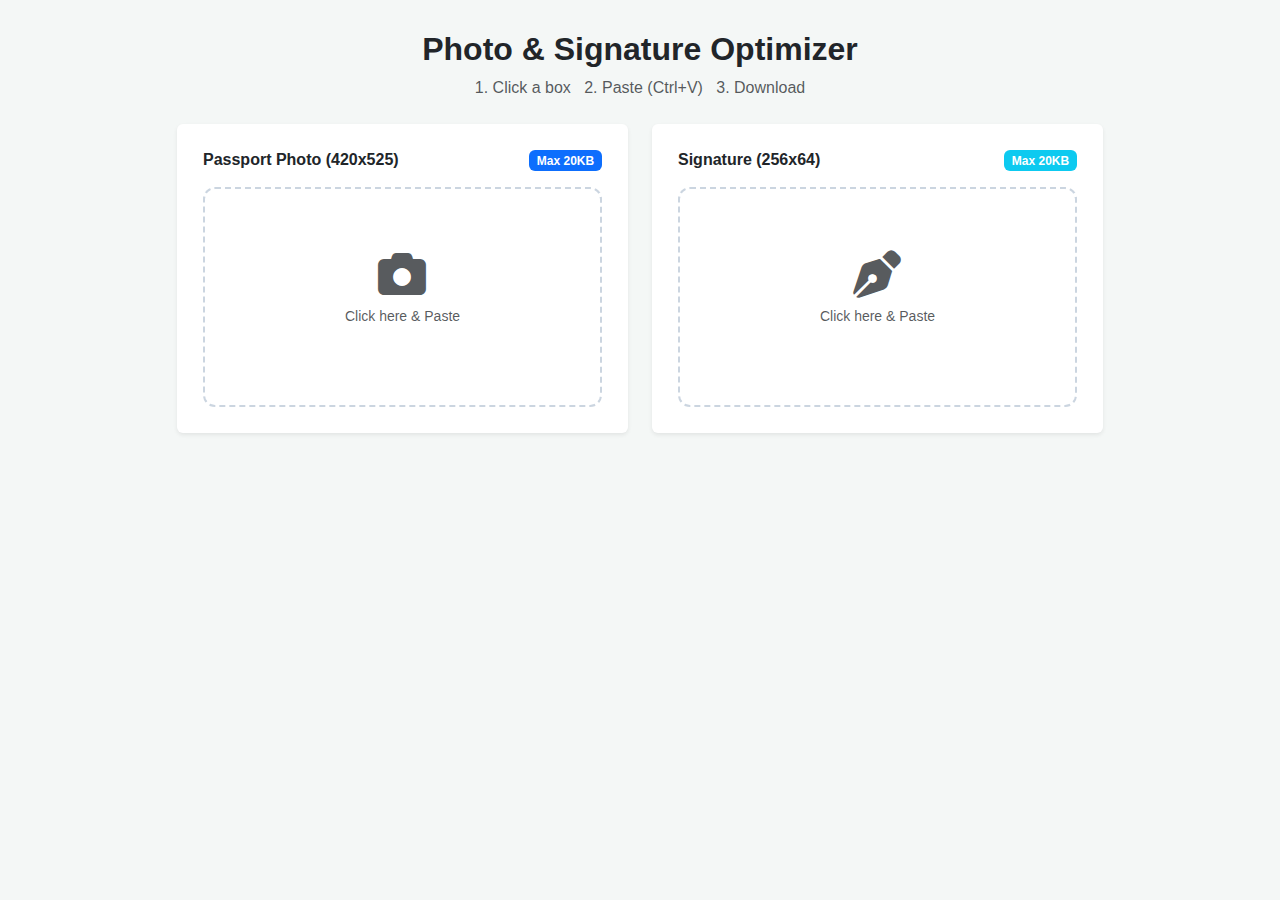
<file: tools/compressor.html>
<!DOCTYPE html>
<html lang="en">
<head>
    <meta charset="UTF-8">
    <meta name="viewport" content="width=device-width, initial-scale=1.0">
    <title>Compress Tool</title>
    <link rel="icon" type="image/x-icon" href="../images/png logo.png">
    <link href="https://cdn.jsdelivr.net/npm/bootstrap@5.3.0/dist/css/bootstrap.min.css" rel="stylesheet">
    <link rel="stylesheet" href="https://cdnjs.cloudflare.com/ajax/libs/font-awesome/6.4.0/css/all.min.css">
    <style>
        body { background-color: #f4f7f6; font-family: sans-serif; padding-top: 30px; }
        .pro-card { transition: all 0.3s; border: 2px solid transparent !important; outline: none; cursor: pointer; }
        .pro-card:focus { border-color: #0d6efd !important; box-shadow: 0 0 10px rgba(13,110,253,0.2) !important; }
        .upload-container { 
            border: 2px dashed #cbd5e0; border-radius: 12px; 
            min-height: 220px; background: #fff; 
            display: flex; align-items: center; justify-content: center;
            position: relative; overflow: hidden;
        }
        .preview-img { width: 100%; height: 200px; object-fit: contain; }
        #loader { z-index: 9999; }
    </style>
</head>
<body>

<div class="container">
    <div class="text-center mb-4">
        <h2 class="fw-bold">Photo & Signature Optimizer</h2>
        <p class="text-muted">1. Click a box &nbsp; 2. Paste (Ctrl+V) &nbsp; 3. Download</p>
    </div>

    <div class="row g-4 justify-content-center">
        <div class="col-md-5">
            <div class="card pro-card shadow-sm p-4" id="photo-area" tabindex="0">
                <div class="d-flex justify-content-between mb-3">
                    <h6 class="fw-bold m-0">Passport Photo (420x525)</h6>
                    <span class="badge bg-primary">Max 20KB</span>
                </div>
                <div class="upload-container" id="photo-drop">
                    <div class="text-center text-muted">
                        <i class="fas fa-camera fa-3x mb-2"></i>
                        <p class="small">Click here & Paste</p>
                    </div>
                </div>
                <input type="file" id="input-photo" hidden accept="image/*">
                <div id="res-photo" class="mt-3 d-none">
                    <div class="d-flex justify-content-between align-items-center bg-light p-2 rounded border">
                        <small id="info-photo" class="fw-bold text-success"></small>
                        <a href="#" id="dl-photo" class="btn btn-sm btn-success">Download</a>
                    </div>
                </div>
            </div>
        </div>

        <div class="col-md-5">
            <div class="card pro-card shadow-sm p-4" id="sign-area" tabindex="0">
                <div class="d-flex justify-content-between mb-3">
                    <h6 class="fw-bold m-0">Signature (256x64)</h6>
                    <span class="badge bg-info text-white">Max 20KB</span>
                </div>
                <div class="upload-container" id="sign-drop">
                    <div class="text-center text-muted">
                        <i class="fas fa-pen-nib fa-3x mb-2"></i>
                        <p class="small">Click here & Paste</p>
                    </div>
                </div>
                <input type="file" id="input-sign" hidden accept="image/*">
                <div id="res-sign" class="mt-3 d-none">
                    <div class="d-flex justify-content-between align-items-center bg-light p-2 rounded border">
                        <small id="info-sign" class="fw-bold text-success"></small>
                        <a href="#" id="dl-sign" class="btn btn-sm btn-info text-white">Download</a>
                    </div>
                </div>
            </div>
        </div>
    </div>
</div>

<div id="loader" class="d-none position-fixed top-0 start-0 w-100 h-100 bg-white bg-opacity-75 d-flex flex-column align-items-center justify-content-center">
    <div class="spinner-border text-primary"></div>
    <p class="mt-2 fw-bold">Processing...</p>
</div>

<script src="js/compressor.js"></script>
</body>
</html>
</file>
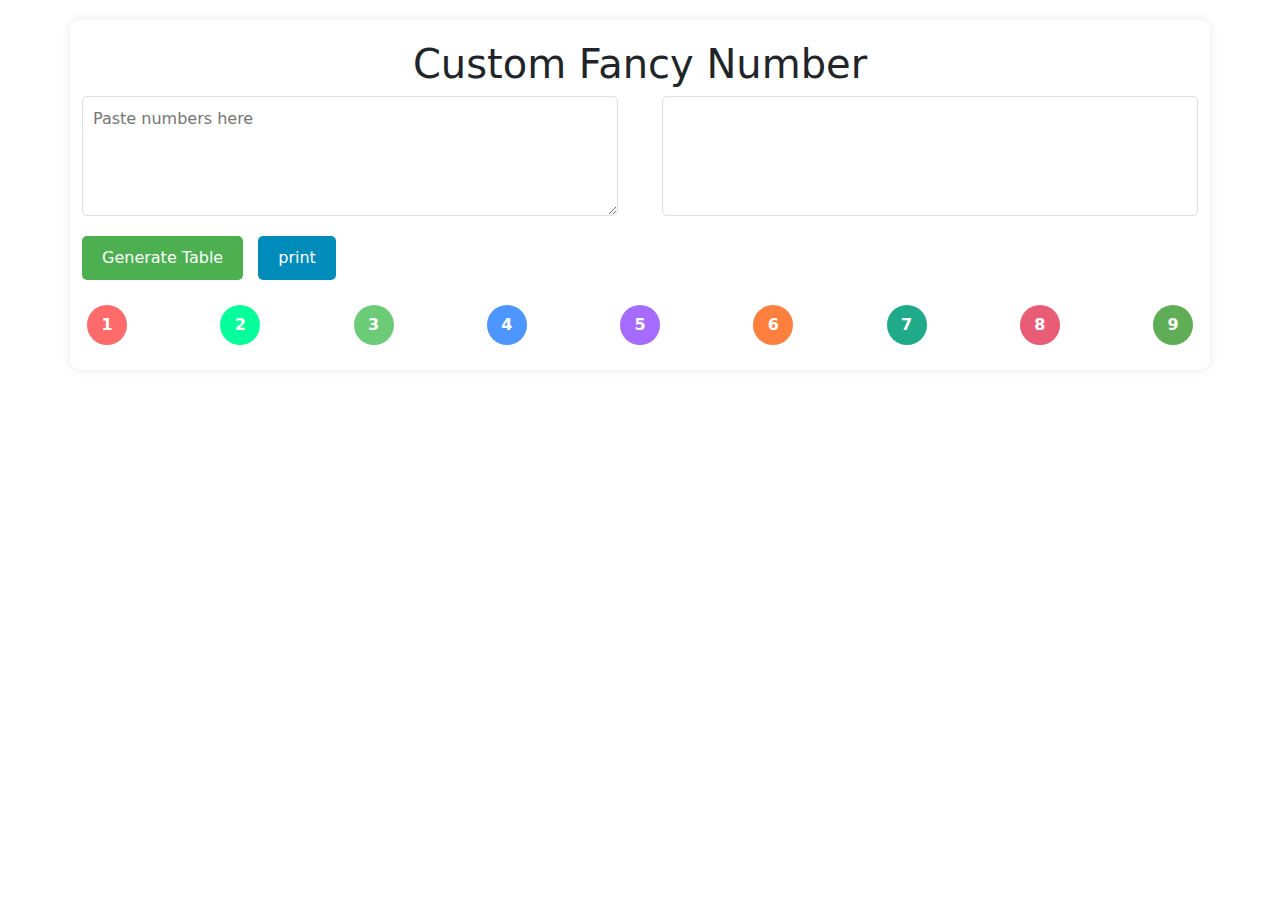
<file: tools/fancy.html>
<!DOCTYPE html>
<html lang="en">
<head>
  <meta charset="UTF-8">
  <meta name="viewport" content="width=device-width, initial-scale=1.0">
  <title>Enhanced Table Generator</title>
  <link rel="stylesheet" href="css/fancy.css">
  <link rel="icon" type="image/x-icon" href="../images/png logo.png">
  <link rel="stylesheet" href="https://cdn.jsdelivr.net/npm/bootstrap@5.3.0/dist/css/bootstrap.min.css">
  <script src="js/fancy.js" defer></script>
  <script src="/js/range.js"></script>
</head>
<body>
  <div class="container">
    <h1>Custom Fancy Number</h1>

    <!-- Input Area and Statistics Area -->
    <div class="input-area-container">
      <textarea class="input-area" id="numbersInput" placeholder="Paste numbers here"></textarea>
      <div class="statistics-area" id="statistics"></div>
    </div>

    <!-- Generate Button -->
    <button class="btn-generate" onclick="generateTableFromInput()">Generate Table</button>
    <button class="btn-print" onclick="printResults('table-container')">print</button>

    <div class="filter-group">
      <!-- Filter options will be added here dynamically -->
    </div>
    

    <!-- Container for Table -->
    <div id="table-container"></div>
  </div>
</body>
</html>
</file>
<file: tools/css/fancy.css>
/* Body Styles */
body {
  font-family: Arial, sans-serif;
  margin: 0;
  padding: 0;
  background-color: #f4f4f9;
  color: #333;
}

/* Container Styling */
.container {
  width: 80%;
  margin: 20px auto;
  padding: 20px;
  background-color: #fff;
  box-shadow: 0 0 10px rgba(0, 0, 0, 0.1);
  border-radius: 10px;
}

/* Header Styling */
h1 {
  text-align: center;
  color: #4CAF50;
}

/* Input and Statistics Areas */
.input-area-container {
  display: flex;
  justify-content: space-between;
  margin-bottom: 20px;
}

.input-area,
.statistics-area {
  width: 48%;
  height: 120px;
  padding: 10px;
  font-size: 16px;
  border: 1px solid #ddd;
  border-radius: 5px;
}

.statistics-area {
  height: auto;
}

/* Button Styling */
.btn-generate {
  padding: 10px 20px;
  background-color: #4CAF50;
  color: white;
  border: none;
  cursor: pointer;
  margin-right: 10px;
  border-radius: 5px;
  font-size: 16px;
}

.btn-generate:hover {
  background-color: #45a049;
}

.btn-print {
  padding: 10px 20px;
  background-color: #008CBA;
  color: white;
  border: none;
  cursor: pointer;
  border-radius: 5px;
  font-size: 16px;
}

.btn-print:hover {
  background-color: #007bb5;
}

/* Filter Group Styling */
.filter-group {
  margin-top: 20px;
  display: flex;
  justify-content: space-between;
  align-items: center;
  flex-wrap: wrap;
}

.filter-option {
  display: flex;
  align-items: center;
  margin: 5px;
  cursor: pointer;
  border-radius: 50%; /* Ensures the filters are rounded */
}

/* Circle Color Styling */
.color-1 { background-color: #FF6B6B; }
.color-2 { background-color: #05ff9b; }
.color-3 { background-color: #6BCB77; }
.color-4 { background-color: #4D96FF; }
.color-5 { background-color: #A66CFF; }
.color-6 { background-color: #FF7F3F; }
.color-7 { background-color: #1FAB89; }
.color-8 { background-color: #E85D75; }
.color-9 { background-color: #5FAD56; }

/* Number Circle Style */
.number-circle {
  display: flex;
  align-items: center;
  justify-content: center;
  color: white;
  font-weight: bold;
  position: relative;
  width: 40px;
  height: 40px;
  cursor: pointer;
  border-radius: 50%; /* Ensures circle shape */
  transition: background-color 0.3s ease, border 0.3s ease;
}

.number-inside {
  z-index: 2; /* Ensure the number stays on top of the background */
}

input[type="checkbox"].d-none {
  display: none; /* Hides the checkbox */
}

/* Checked State Styling */
.number-circle input[type="checkbox"]:checked + .number-inside {
  font-weight: bold;
  color: #fff;
}

/* Selected Filter Highlight */
.selected {
  border: 2px solid #000; /* Adds a border around the selected circle */
}

/* Table Styling */
.number-table {
  width: 100%;
  border-collapse: collapse;
  margin-top: 20px;
}

.number-table th,
.number-table td {
  padding: 12px;
  text-align: center;
  border: 1px solid #ddd;
  border-radius: 5px;
}

.number-table th {
  background-color: #f4f4f4;
}

/* Container for statistics layout */
.statistics-container {
  margin-top: 20px;
  padding: 10px;
}

.statistics-table {
  width: 100%;
  border-collapse: collapse;
  margin-top: 20px;
}

.statistics-table th,
.statistics-table td {
  padding: 8px;
  text-align: center;
  border: 1px solid #ddd;
}

.statistics-table th {
  background-color: #f4f4f4;
}

.statistics-table td {
  font-weight: normal;
}
</file>
